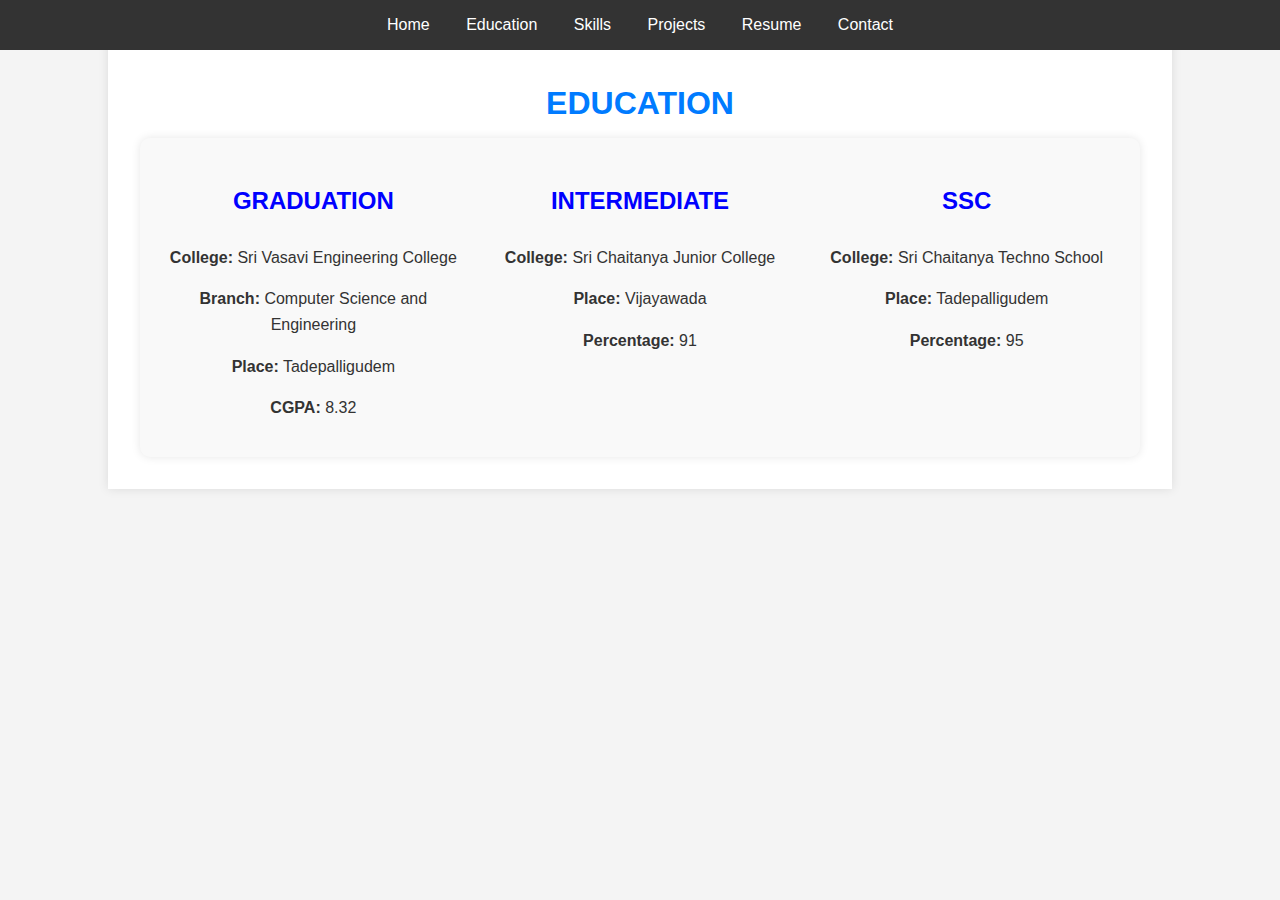
<file: about.html>
<!DOCTYPE html>
<html lang="en">
<head>
    <meta charset="UTF-8">
    <meta name="viewport" content="width=device-width, initial-scale=1.0">
    <title>About - My Portfolio</title>
    <link rel="stylesheet" href="styles.css">
</head>
<body align="center">
    <header>
        <nav>
            <ul>
                <li><a href="index.html">Home</a></li>
                <li><a href="about.html">Education</a></li>
                <li><a href="skills.html">Skills</a></li>
                <li><a href="projects.html">Projects</a></li>
                <li><a href="resume.html">Resume</a></li>
                <li><a href="contact.html">Contact</a></li>
            </ul>
        </nav>
    </header>
    <main id="about">
        <h1>EDUCATION</h1>
        
        <div class="container">
            <div class="education">
                <div class="education-grid">
                    <div class="education-item">
                        <h2><p style="color:blue"><strong>GRADUATION</strong></p></h2>
                        <p><b>College:</b> Sri Vasavi Engineering College</p>
                        <p><b>Branch:</b> Computer Science and Engineering</p>
                        <p><b>Place:</b> Tadepalligudem</p>
                        <p><b>CGPA:</b> 8.32</p>
                    </div>
                    
                    <div class="education-item">
                        <h2><p style="color:blue"><strong>INTERMEDIATE</strong></p></h2>
                        <p><b>College:</b> Sri Chaitanya Junior College</p>
                        <p><b>Place:</b> Vijayawada</p>
                        <p><b>Percentage:</b> 91</p>
                    </div>
            
                    <div class="education-item">
                        <h2><p style="color:blue"><strong>SSC</strong></p></h2>
                        <p><b>College:</b> Sri Chaitanya Techno School</p>
                        <p><b>Place:</b> Tadepalligudem</p>
                        <p><b>Percentage:</b> 95</p>
                    </div>
                </div>
            </div>
        </div>   
    </main>
</body>
</html>
</file>
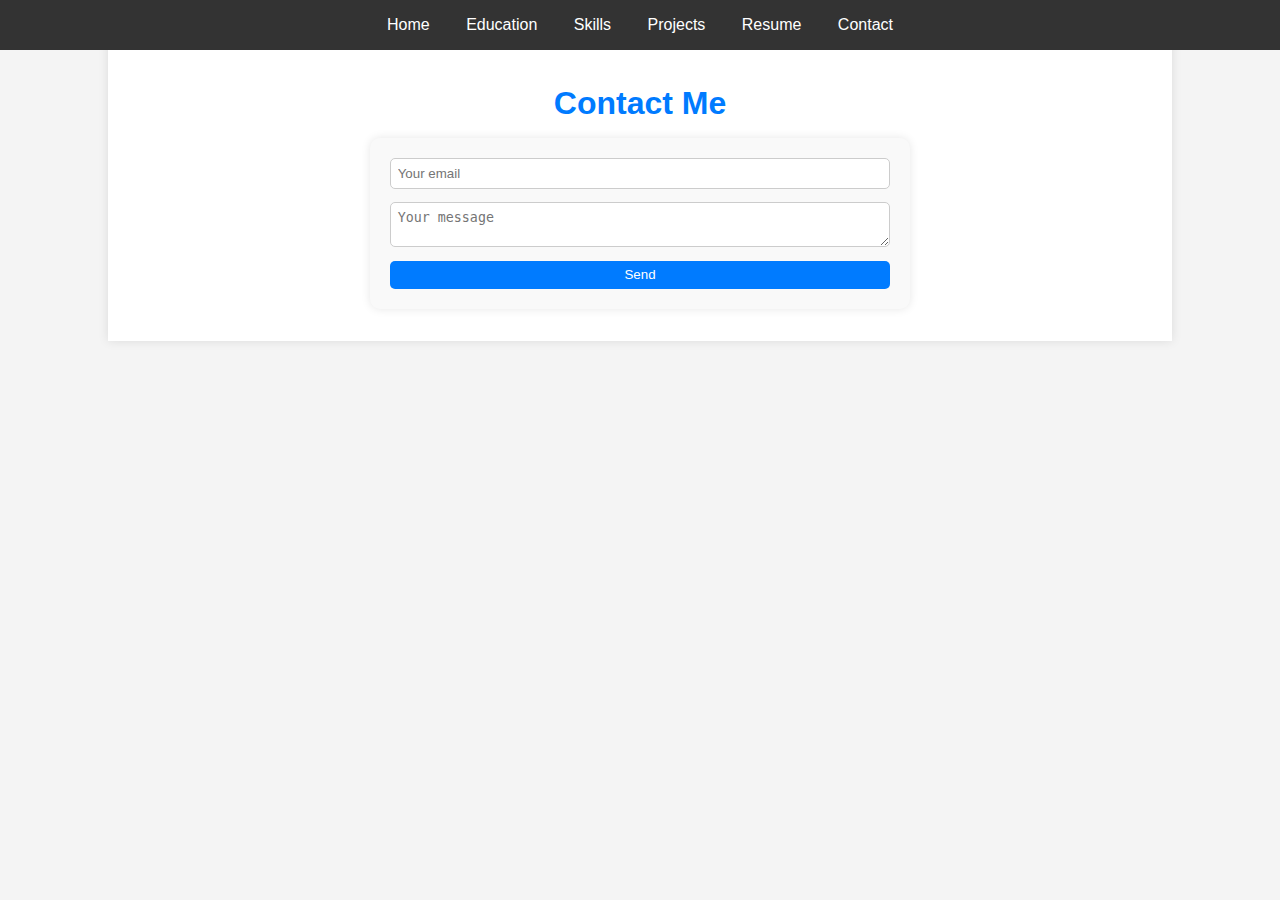
<file: contact.html>
<!DOCTYPE html>
<html lang="en">
<head>
    <meta charset="UTF-8">
    <meta name="viewport" content="width=device-width, initial-scale=1.0">
    <title>Contact - My Portfolio</title>
    <link rel="stylesheet" href="styles.css">
</head>
<body align="center">
    <header>
        <nav>
            <ul>
                <li><a href="index.html">Home</a></li>
                <li><a href="about.html">Education</a></li>
                <li><a href="skills.html">Skills</a></li>
                <li><a href="projects.html">Projects</a></li>
                <li><a href="resume.html">Resume</a></li>
                <li><a href="contact.html">Contact</a></li>
            </ul>
        </nav>
    </header>
    <main id="contact">
        <h1>Contact Me</h1>
        <form action="https://formspree.io/your-email" method="POST">
            <input type="email" name="_replyto" placeholder="Your email" required>
            <textarea name="message" placeholder="Your message" required></textarea>
            <button type="submit">Send</button>
        </form>
    </main>
</body>
</html>
</file>
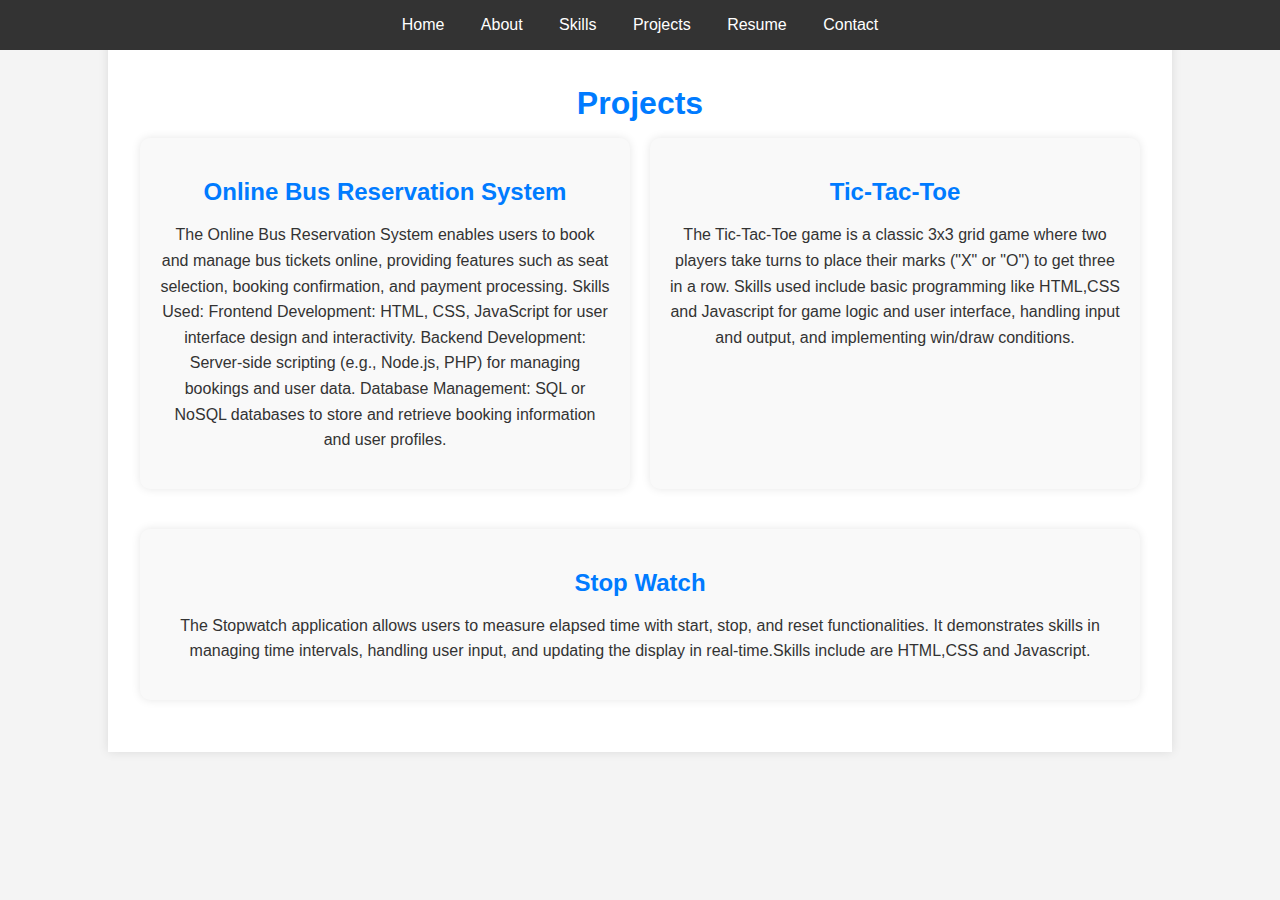
<file: projects.html>
<!DOCTYPE html>
<html lang="en">
<head>
    <meta charset="UTF-8">
    <meta name="viewport" content="width=device-width, initial-scale=1.0">
    <title>Projects - My Portfolio</title>
    <link rel="stylesheet" href="styles.css">
</head>
<body align="center">
    <header>
        <nav>
            <ul>
                <li><a href="index.html">Home</a></li>
                <li><a href="about.html">About</a></li>
                <li><a href="skills.html">Skills</a></li>
                <li><a href="projects.html">Projects</a></li>
                <li><a href="resume.html">Resume</a></li>
                <li><a href="contact.html">Contact</a></li>
            </ul>
        </nav>
    </header>
    <main id="projects">
        <h1>Projects</h1>
        <div class="project-container">
            <div class="project-item">
                <h2>Online Bus Reservation System</h2>
                <p>The Online Bus Reservation System enables users to book and manage bus tickets online, providing features such as seat selection, booking confirmation, and payment processing.

                    Skills Used:
                    
                    Frontend Development: HTML, CSS, JavaScript for user interface design and interactivity.
                    Backend Development: Server-side scripting (e.g., Node.js, PHP) for managing bookings and user data.
                    Database Management: SQL or NoSQL databases to store and retrieve booking information and user profiles.</p>
            </div>
            <div class="project-item">
                <h2>Tic-Tac-Toe</h2>
                <p>The Tic-Tac-Toe game is a classic 3x3 grid game where two players take turns to place their marks ("X" or "O") to get three in a row. Skills used include basic programming like HTML,CSS and Javascript for game logic and user interface, handling input and output, and implementing win/draw conditions.
                </p>
            </div>
            <div class="project-item">
                <h2>Stop Watch</h2>
                <p>The Stopwatch application allows users to measure elapsed time with start, stop, and reset functionalities. It demonstrates skills in managing time intervals, handling user input, and updating the display in real-time.Skills include are HTML,CSS and Javascript.
                </p>
            </div>
        </div>
    </main>
</body>
</html>
</file>
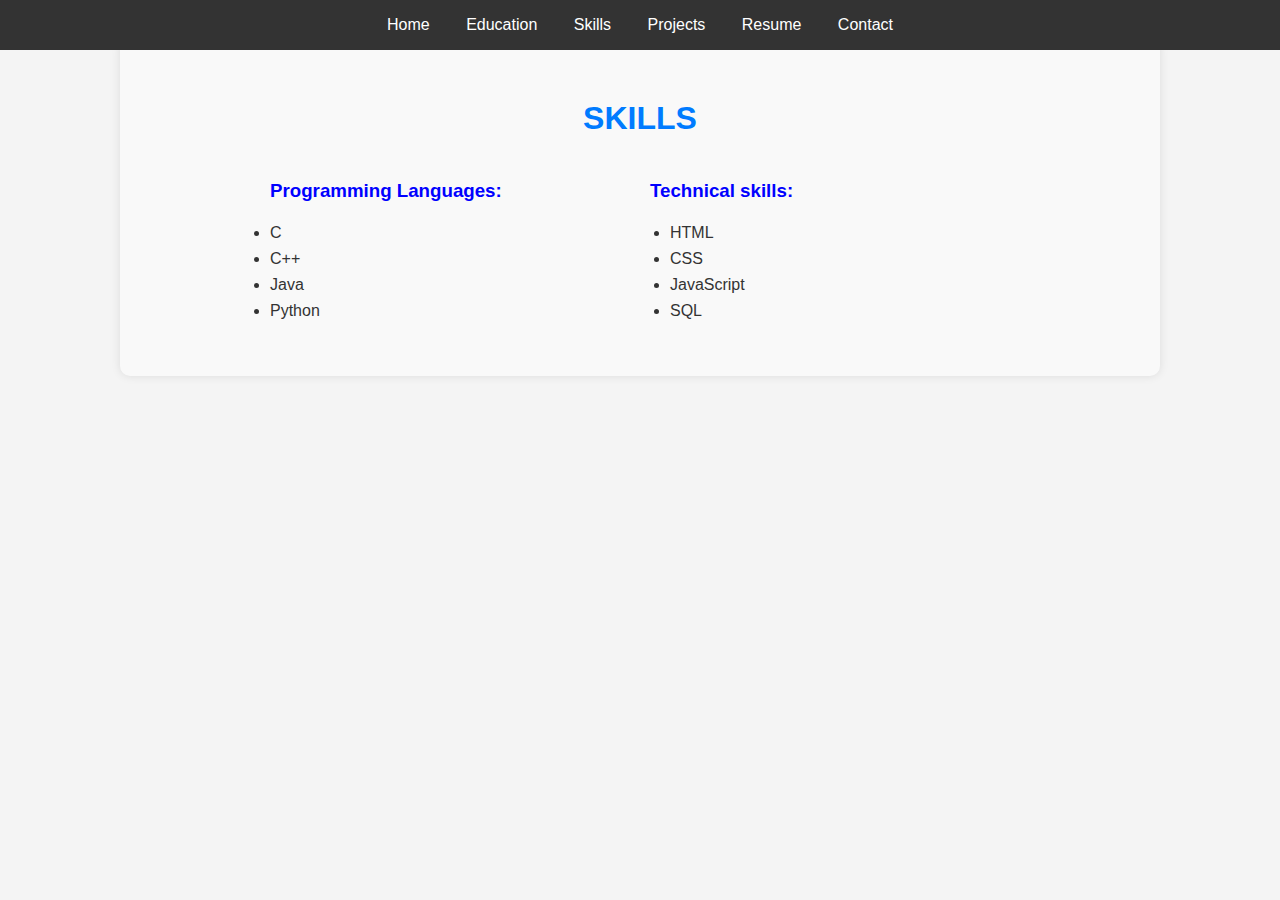
<file: skills.html>
<!DOCTYPE html>
<html lang="en">
<head>
    <meta charset="UTF-8">
    <meta name="viewport" content="width=device-width, initial-scale=1.0">
    <title>Skills - My Portfolio</title>
    <link rel="stylesheet" href="styles.css">
</head>
<body>
    <header>
        <nav>
            <ul>
                <li><a href="index.html">Home</a></li>
                <li><a href="about.html">Education</a></li>
                <li><a href="skills.html">Skills</a></li>
                <li><a href="projects.html">Projects</a></li>
                <li><a href="resume.html">Resume</a></li>
                <li><a href="contact.html">Contact</a></li>
            </ul>
        </nav>
    </header>
    <main id="Skills">
        <h1 align="center">SKILLS</h1>
        <div class="Skills">
            <div>
                <ul>
                <h3><p><strong>Programming Languages:</strong></p></h3>
                    <li>C</li>
                    <li>C++</li>
                    <li>Java</li>
                    <li>Python</li>
                </ul>
            </div>
            <div>
                <h3><p><strong>Technical skills:</strong></p></h3>
                <ul>
                    <li>HTML</li>
                    <li>CSS</li>
                    <li>JavaScript</li>
                    <li>SQL</li>
                </ul>
            </div>
        </div>
    </main>
</body>
</html>
</file>
<file: styles.css>
/* General Styles */
body {
    font-family: Arial, sans-serif;
    margin: 0;
    padding: 0;
    box-sizing: border-box;
    background-color: #f4f4f4;
    color: #333;
}

header {
    background-color: #333;
    color: #fff;
    padding: 1em 0;
    text-align: center;
    position: fixed;
    width: 100%;
    top: 0;
    z-index: 1000;
}

nav ul {
    list-style: none;
    padding: 0;
    margin: 0;
}

nav ul li {
    display: inline;
    margin: 0 1em;
}

nav ul li a {
    color: #fff;
    text-decoration: none;
}

main {
    padding: 4em 2em 2em;
    max-width: 1000px;
    margin: auto;
    background-color: #fff;
    box-shadow: 0 0 10px rgba(0, 0, 0, 0.1);
}

footer {
    background-color: #333;
    color: #fff;
    text-align: center;
    padding: 1em 0;
    position: fixed;
    width: 100%;
    bottom: 0;
}

h1, h2, h3 {
    margin-bottom: 0.5em;
    color: #007BFF;
}

p {
    line-height: 1.6;
}

/* Home Page */
#home h1 {
    font-size: 2.5em;
    margin-top: 2em;
    color: #333;
}

#home .content {
    display: flex;
    align-items: center;
    justify-content: space-between;
    gap: 20px;
}

#home .text {
    max-width: 600px;
}

#home .photo img {
    border-radius: 50%;
    border: 3px solid #007BFF;
}

/* About Page */
#about .container {
    display: flex;
    justify-content: space-between;
    gap: 20px;
}

#about .education {
    flex: 1;
    background-color: #f9f9f9;
    padding: 20px;
    border-radius: 10px;
    box-shadow: 0 0 10px rgba(0, 0, 0, 0.1);
}

#about .education .education-grid {
    display: flex;
    justify-content: space-between;
    gap: 20px;
}

#about .education .education-item {
    flex: 1;
}

/* Skills Page */
#Skills {
    background-color: #f9f9f9;
    padding: 20px;
    border-radius: 10px;
    box-shadow: 0 0 10px rgba(0, 0, 0, 0.1);
    margin-top: 40px; /* Adds space above the entire Skills section */
}

#Skills h1 {
    margin-top: 40px; /* Adds space above the heading */
}

.Skills {
    display: flex;
    justify-content: space-around;
    margin: 20px auto;
    max-width: 800px;
}
.Skills div {
    flex: 1;
    margin: 0 10px;
}
.Skills p {
    color: blue;
    font-weight: bold;
}
.Skills ul {
    list-style-type: disc; /* Bullet points */
    padding-left: 20px; /* Adjust left padding for bullets */
}
.Skills li {
    margin-bottom: 8px; /* Space between each list item */
}

/* Projects Page */
#projects .project-container {
    display: flex;
    flex-wrap: wrap;
    justify-content: space-between;
    gap: 20px;
}

#projects .project-item {
    flex: 1 1 calc(33% - 20px);
    background-color: #f9f9f9;
    padding: 20px;
    border-radius: 10px;
    box-shadow: 0 0 10px rgba(0, 0, 0, 0.1);
    margin-bottom: 20px;
}

/* Resume Page */
#resume a {
    display: inline-block;
    margin-top: 1em;
    padding: 0.5em 1em;
    background-color: #007BFF;
    color: #fff;
    text-decoration: none;
    border-radius: 5px;
}

#resume a:hover {
    background-color: #0056b3;
}

/* Contact Page */
form {
    display: flex;
    flex-direction: column;
    max-width: 500px;
    margin: auto;
    background-color: #f9f9f9;
    padding: 20px;
    border-radius: 10px;
    box-shadow: 0 0 10px rgba(0, 0, 0, 0.1);
}

form input,
form textarea {
    margin-bottom: 1em;
    padding: 0.5em;
    border: 1px solid #ccc;
    border-radius: 5px;
}

form button {
    padding: 0.5em 1em;
    border: none;
    background-color: #007BFF;
    color: #fff;
    border-radius: 5px;
    cursor: pointer;
}

form button:hover {
    background-color: #0056b3;
}

/* Additional Styles for Links and Buttons */
a {
    color: #007BFF;
}

a:hover {
    color: #0056b3;
}
</file>
